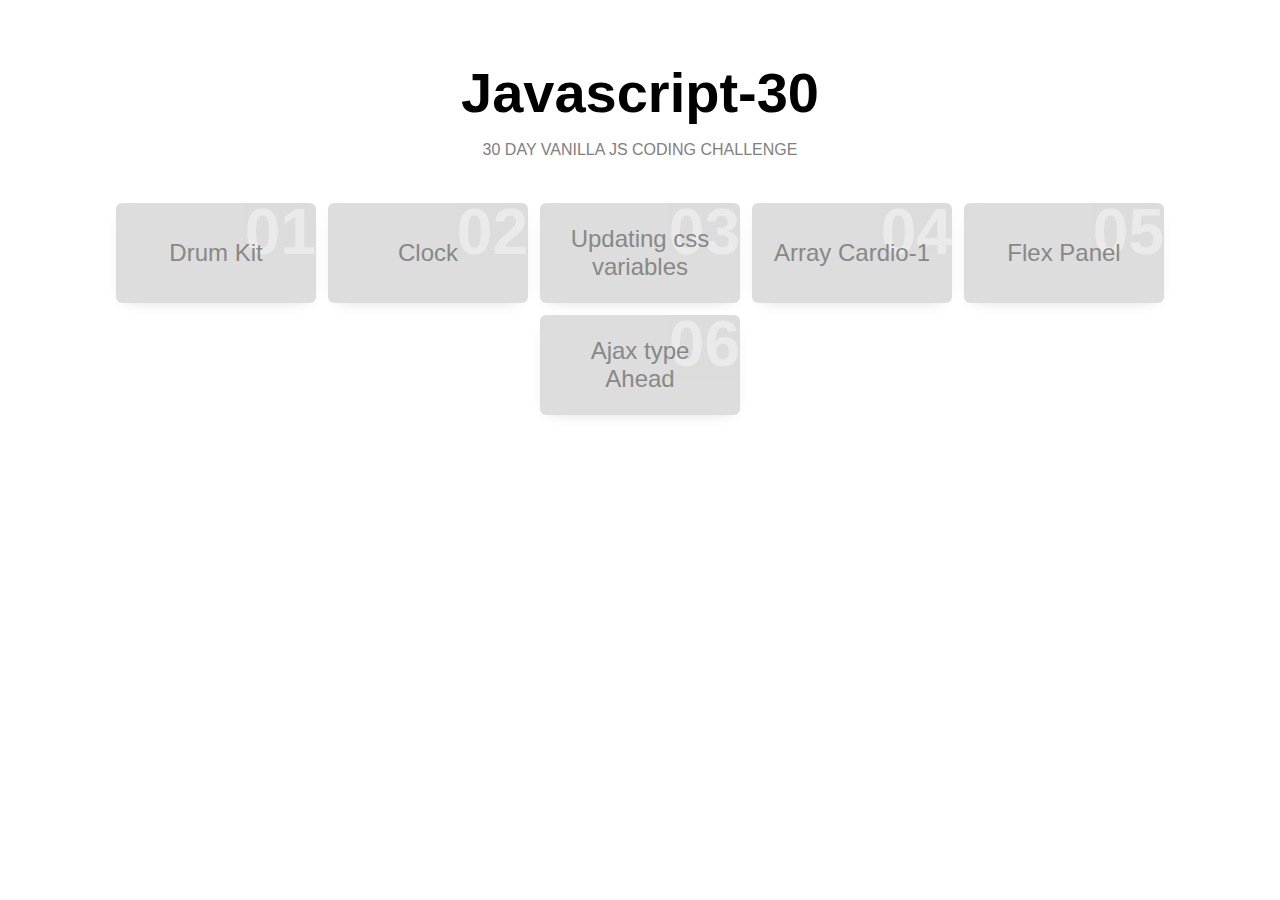
<file: index.html>
<!DOCTYPE html>
<html lang="en">

<head>
  <meta charset="UTF-8">
  <meta http-equiv="X-UA-Compatible" content="IE=edge">
  <meta name="viewport" content="width=device-width, initial-scale=1.0">
  <title>javascript 30</title>
  <link rel="stylesheet" href="index.css">
</head>

<body>
  <div class="container">
    <header>
      <h1 class="title">Javascript-30</h1>
      <p class="desc">30 day vanilla js coding challenge</p>
    </header>
    <main>
      <ul class="cards">
        <li class="card-item">
          <a href="./drum-kit/" class="card-link">
            <span class="badge">01</span>
            Drum Kit
          </a>
        </li>
        <li class="card-item">
          <a href="./clock/" class="card-link">
            <span class="badge">02</span>
            Clock
          </a>
        </li>
        <li class="card-item">
          <a href="./updating-css-variables/" class="card-link">
            <span class="badge">03</span>
            Updating css variables
          </a>
        </li>
        <!-- day 4 array cardio-1 -->
        <li class="card-item">
          <a href="./array-cardio-1/" class="card-link">
            <span class="badge">04</span>
            Array Cardio-1
          </a>
        </li>
        <!-- day 5 flex panel -->
        <li class="card-item">
          <a href="./flex-panel/" class="card-link">
            <span class="badge">05</span>
            Flex Panel
          </a>
        </li>
        <!-- day 6 ajax type -->
        <li class="card-item">
          <a href="./ajax-type-ahead/" class="card-link">
            <span class="badge">06</span>
            Ajax type<br />Ahead
          </a>
        </li>
      </ul>
    </main>
  </div>
</body>

</html>
</file>
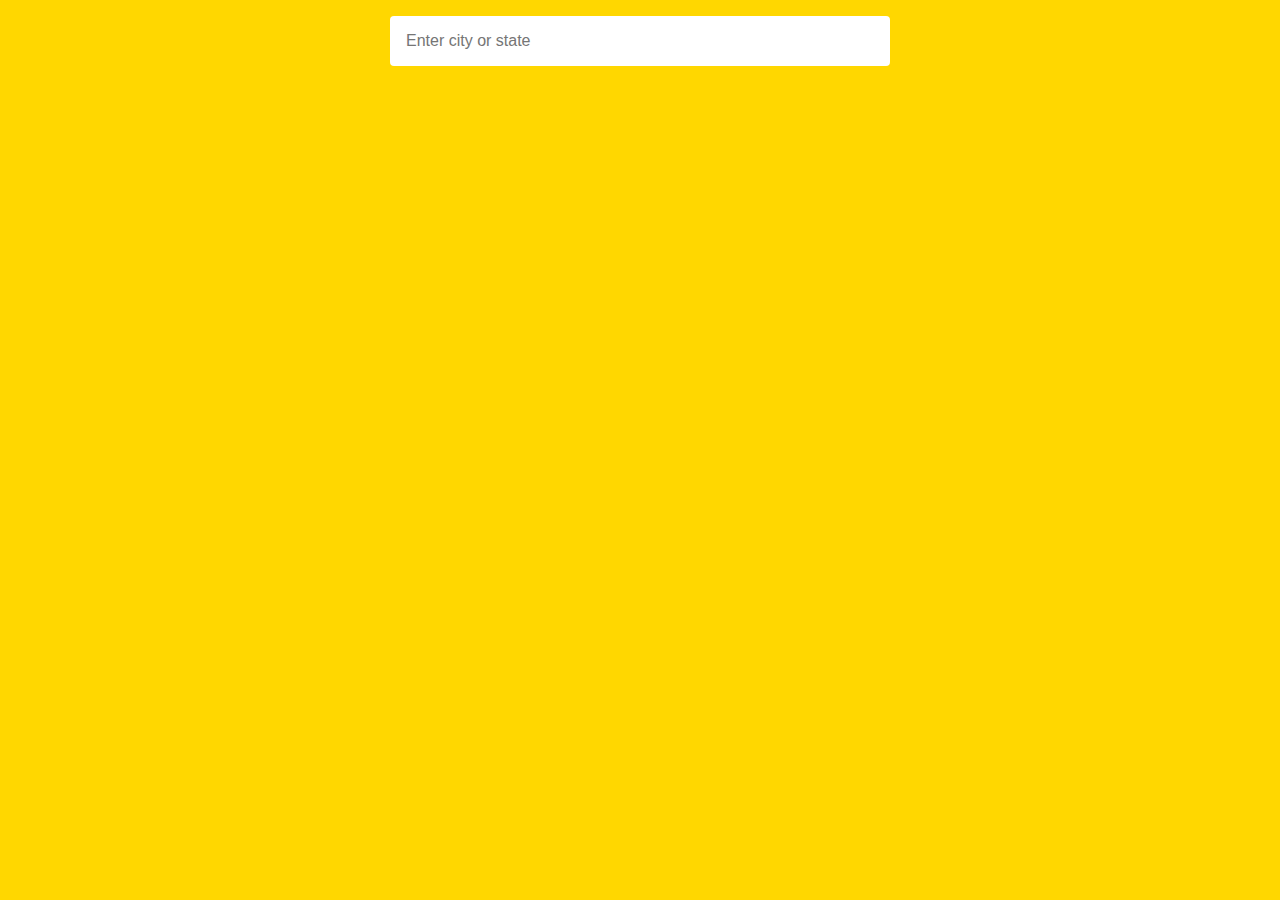
<file: ajax-type-ahead/index.html>
<!DOCTYPE html>
<html lang="en">

<head>
  <meta charset="UTF-8">
  <meta http-equiv="X-UA-Compatible" content="IE=edge">
  <meta name="viewport" content="width=device-width, initial-scale=1.0">
  <title>Ajax Type Ahead</title>
  <link rel="stylesheet" href="style.css">
  <link rel="stylesheet" href="../index.css">
</head>

<body>
  <div class="container">
    <div class="input-box">
      <input type="text" placeholder="Enter city or state" id="input" class="input">
    </div>
    <ul class="lists"></ul>
  </div>

  <script src="./app.js"></script>
</body>

</html>
</file>
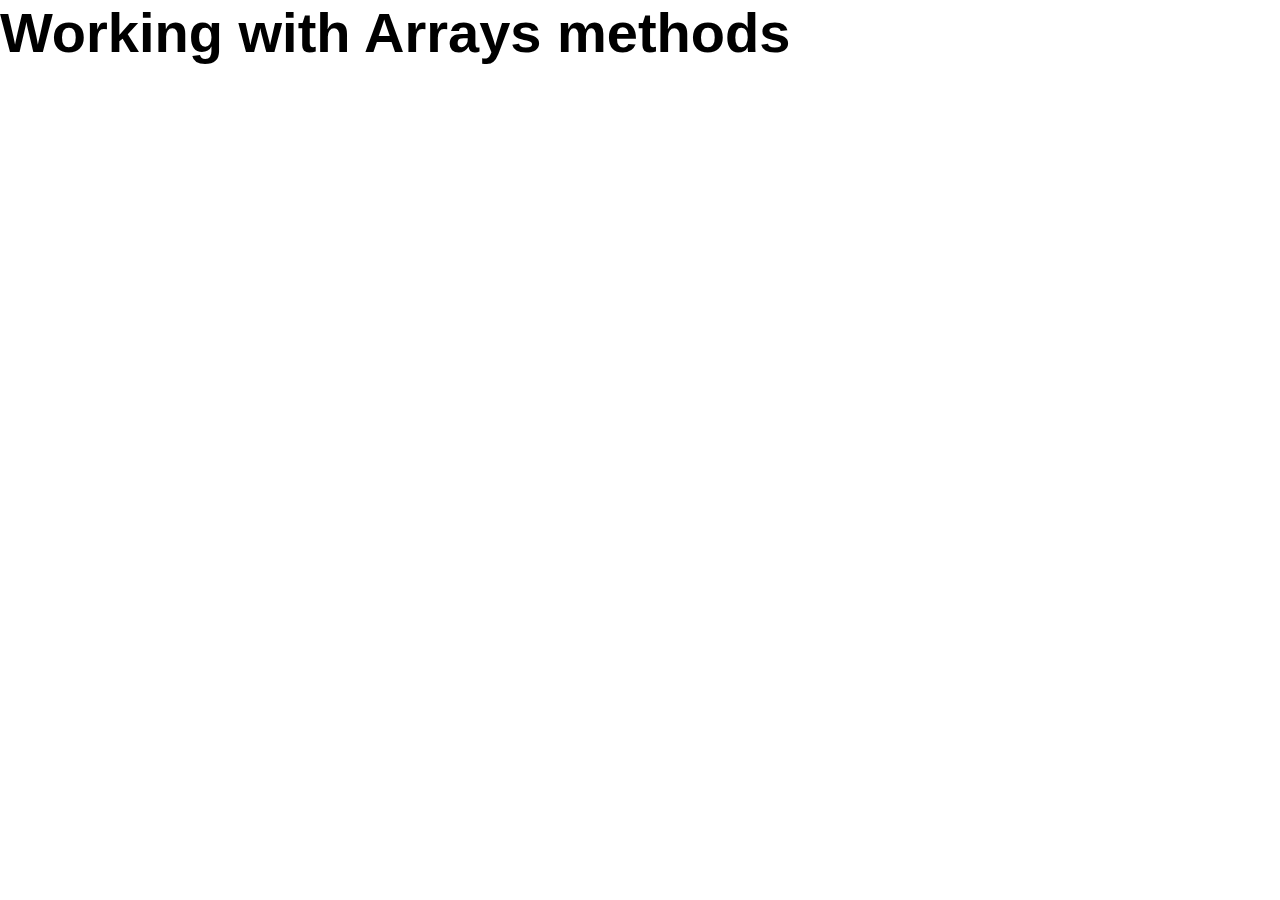
<file: array-cardio-1/index.html>
<!DOCTYPE html>
<html lang="en">

<head>
  <meta charset="UTF-8">
  <meta http-equiv="X-UA-Compatible" content="IE=edge">
  <meta name="viewport" content="width=device-width, initial-scale=1.0">
  <title>Document</title>
  <link rel="stylesheet" href="../index.css">
</head>

<body>
  <h1 class="title">Working with Arrays methods</h1>

  <script src="./app.js"></script>
</body>

</html>
</file>
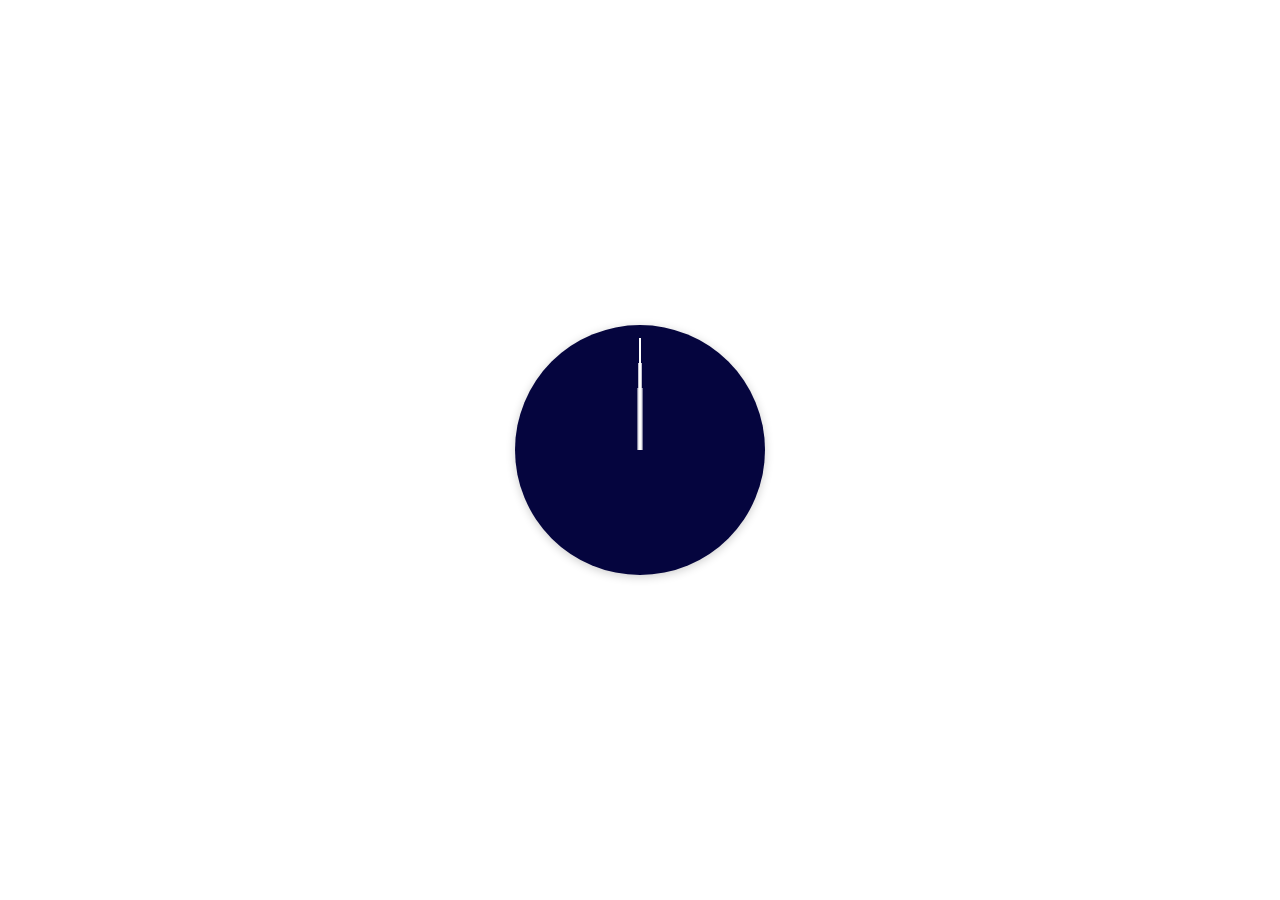
<file: clock/index.html>
<!DOCTYPE html>
<html lang="en">

<head>
  <meta charset="UTF-8">
  <meta http-equiv="X-UA-Compatible" content="IE=edge">
  <meta name="viewport" content="width=device-width, initial-scale=1.0">
  <title>Clock</title>
  <link rel="stylesheet" href="style.css">
  <link rel="stylesheet" href="../index.css">
</head>

<body>
  <div class="clock">
    <div class="hand hr"></div>
    <div class="hand mn"></div>
    <div class="hand sc"></div>
  </div>

  <script src="./app.js"></script>
</body>

</html>
</file>
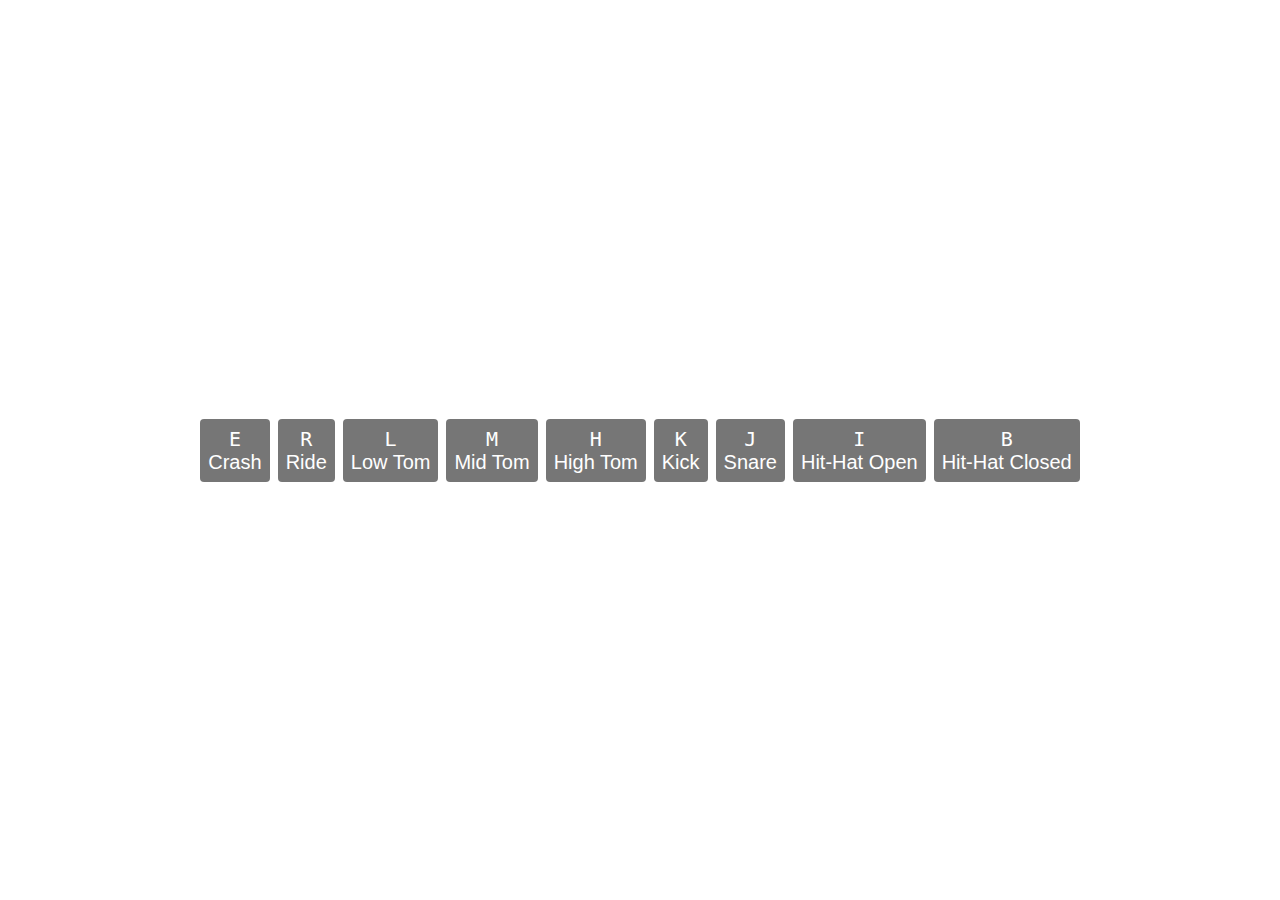
<file: drum-kit/index.html>
<!DOCTYPE html>
<html lang="en">

<head>
  <meta charset="UTF-8">
  <meta http-equiv="X-UA-Compatible" content="IE=edge">
  <meta name="viewport" content="width=device-width, initial-scale=1.0">
  <title>Drum kit</title>
  <!-- css -->
  <link rel="stylesheet" href="./style.css">
  <link rel="stylesheet" href="../index.css">
</head>

<body>
  <div class="keys">
    <div class="key" data-key="69">
      <kbd>E</kbd>
      Crash
    </div>
    <div class="key" data-key="82">
      <kbd>R</kbd>
      Ride
    </div>
    <div class="key" data-key="76">
      <kbd>L</kbd>
      Low Tom
    </div>
    <div class="key" data-key="77">
      <kbd>M</kbd>
      Mid Tom
    </div>
    <div class="key" data-key="72">
      <kbd>H</kbd>
      High Tom
    </div>
    <div class="key" data-key="75">
      <kbd>K</kbd>
      Kick
    </div>
    <div class="key" data-key="74">
      <kbd>J</kbd>
      Snare
    </div>
    <div class="key" data-key="73">
      <kbd>I</kbd>
      Hit-Hat Open
    </div>
    <div class="key" data-key="66">
      <kbd>B</kbd>
      Hit-Hat Closed
    </div>
  </div>
  <audio src="./sounds/crash.wav" data-key="69"></audio>
  <audio src="./sounds/ride.wav" data-key="82"></audio>
  <audio src="./sounds/low.wav" data-key="76"></audio>
  <audio src="./sounds/mid.wav" data-key="77"></audio>
  <audio src="./sounds/high.wav" data-key="72"></audio>
  <audio src="./sounds/kick.wav" data-key="75"></audio>
  <audio src="./sounds/snare.wav" data-key="74"></audio>
  <audio src="./sounds/hihat-open.wav" data-key="73"></audio>
  <audio src="./sounds/hihat-close.wav" data-key="66"></audio>

  <!-- js -->
  <script src="./app.js"></script>
</body>

</html>
</file>
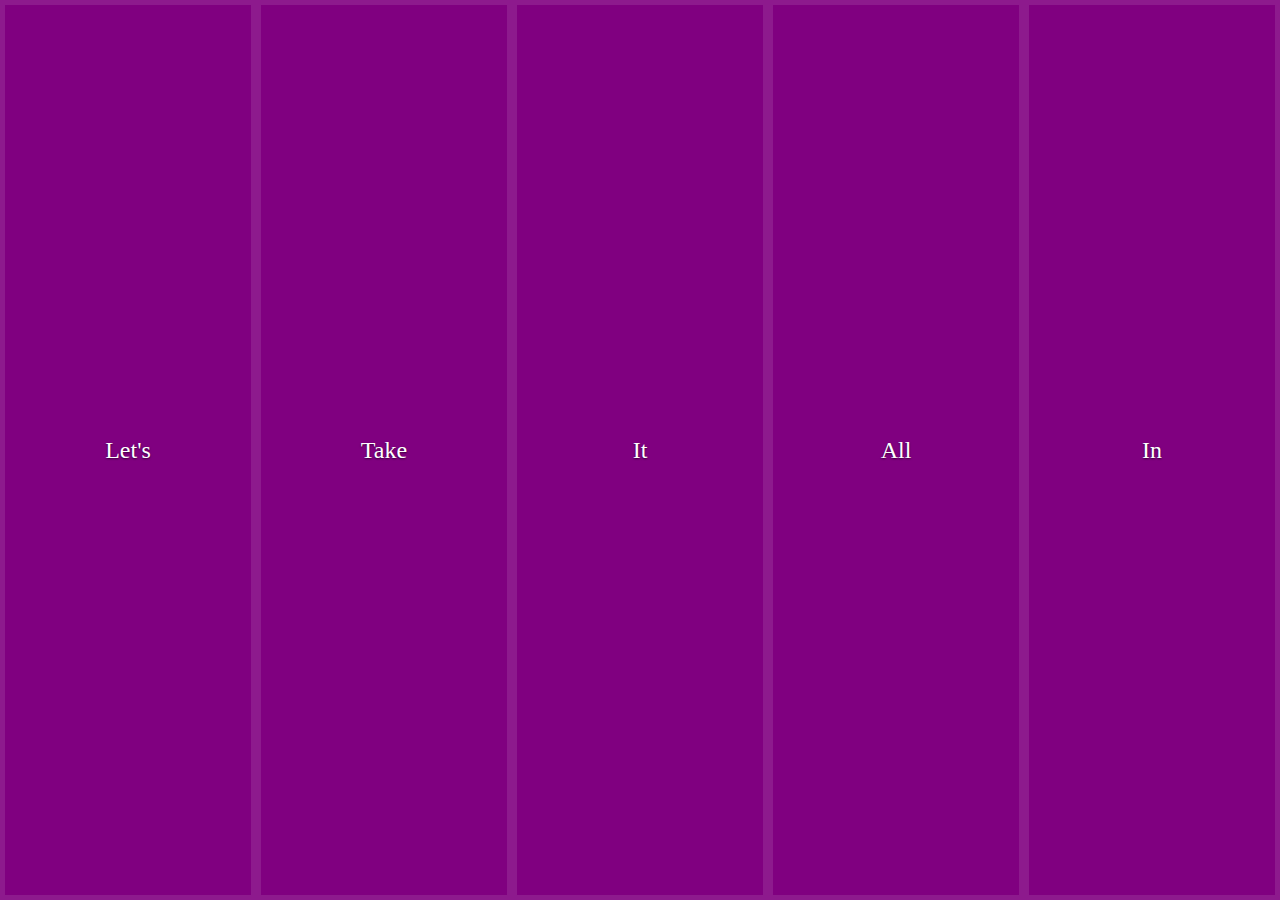
<file: flex-panel/index.html>
<!DOCTYPE html>
<html lang="en">

<head>
  <meta charset="UTF-8">
  <meta http-equiv="X-UA-Compatible" content="IE=edge">
  <meta name="viewport" content="width=device-width, initial-scale=1.0">
  <title>Flex Panel</title>
  <link rel="stylesheet" href="style.css">
  <link rel="stylesheet" href="../index.css">
</head>

<body>
  <div class="panels">
    <div class="panel panel1">
      <p>Hey</p>
      <p>Let's</p>
      <p>Dance</p>
    </div>
    <div class="panel panel2">
      <p>Give</p>
      <p>Take</p>
      <p>Receive</p>
    </div>
    <div class="panel panel3">
      <p>Experience</p>
      <p>It</p>
      <p>Today</p>
    </div>
    <div class="panel panel4">
      <p>Give</p>
      <p>All</p>
      <p>You can</p>
    </div>
    <div class="panel panel5">
      <p>Life</p>
      <p>In</p>
      <p>Motion</p>
    </div>
  </div>

  <script src="./app.js"></script>
</body>

</html>
</file>
<file: index.css>
* {
  margin: 0;
  padding: 0;
  box-sizing: border-box;
}

body {
  min-height: 100vh;
  font-family: Verdana, Geneva, Tahoma, sans-serif;
}

a {
  text-decoration: none;
  color: inherit;
  display: inline-block;
}

.container {
  margin: 0 auto;
  width: 1080px;
  max-width: 100%;
  padding: 1rem;
}

header {
  padding: 2.75rem 0;
  text-align: center;
}

.title {
  font-size: 3.5rem;
}

.desc {
  font-size: 1rem;
  margin-top: 1rem;
  color: hsl(0 0% 50%);
  text-transform: uppercase;
}

ul.cards {
  width: 100%;
  list-style: none;
  display: flex;
  align-items: center;
  justify-content: center;
  flex-wrap: wrap;
  gap: .75rem;
}

.card-item {
  width: 200px;
  max-width: calc((100% / 2) - .75rem);
  text-align: center;
}

.card-link {
  position: relative;
  height: 100px;
  background: #ddd;
  display: flex;
  flex-direction: column;
  align-items: center;
  justify-content: center;
  font-size: 1.5rem;
  color: #888;
  border-radius: 6px;
  box-shadow: 0 5px 15px -10px rgba(0, 0, 0, .25);
  overflow: hidden;
  z-index: 1;
}

.badge {
  position: absolute;
  top: -8px;
  right: 0px;
  color: #fff;
  opacity: .4;
  font-size: 4rem;
  font-weight: 900;
  pointer-events: none;
  z-index: -1;
}

@media screen and (max-width: 520px) {
  html {
    font-size: 15px;
  }

  .title {
    font-size: 2.5rem;
  }
}
</file>
<file: ajax-type-ahead/style.css>
body {
  background: gold;
}

.input-box {
  width: 500px;
  margin: auto;
}

.input {
  width: 100%;
  border: 0;
  background: #fff;
  font-size: 1rem;
  padding: 1rem;
  border-radius: 4px;
}

.lists {
  list-style: none;
  width: 500px;
  margin: 1rem auto;
  /* perspective: 700px; */
  /* transform-style: preserve-3d; */
}

.list {
  width: 100%;
  padding: 1rem;
  background: #f2f2f2;
  display: flex;
  align-items: center;
  justify-content: space-between;
}

.list:nth-child(odd) {
  transform: rotateX(16deg);
}

.list:nth-child(even) {
  transform: rotateX(-16deg);
}
</file>
<file: clock/style.css>
.clock {
  position: absolute;
  top: 50%;
  left: 50%;
  transform: translate(-50%, -50%);
  width: 250px;
  height: 250px;
  background: #05053e;
  margin: auto;
  border-radius: 50%;
  box-shadow: 0 2px 10px rgba(0, 0, 0, .2);
}

.hand {
  position: absolute;
  background: #fff;
  bottom: 50%;
  left: 50%;
  translate: -50%;
  transform-origin: bottom;
}

.hr {
  width: 6px;
  height: 25%;
  opacity: .5;
}

.mn {
  width: 4px;
  height: 35%;
  opacity: .75;
}

.sc {
  width: 2px;
  height: 45%;
}
</file>
<file: drum-kit/style.css>
body {
  background-image: url(https://images.pexels.com/photos/995301/pexels-photo-995301.jpeg);
  background-repeat: no-repeat;
  background-size: cover;
  display: flex;
}

.keys {
  margin: auto;
  display: flex;
  align-items: center;
  justify-content: center;
  flex-wrap: wrap;
  gap: .5rem;
  padding: 1rem;
}

.key {
  display: flex;
  flex-direction: column;
  align-items: center;
  font-size: 1.25rem;
  background-color: hsla(0, 0%, 10%, 60%);
  border-radius: 4px;
  color: #fff;
  padding: 0.5rem;
  transition: transform .1s ease;
}

.playing {
  transform: scale(1.1);
  border: 2px solid #fff;
  box-shadow: 0 5px 20px rgba(0, 0, 0, .7);
}
</file>
<file: flex-panel/style.css>
.panels {
  min-height: 100vh;
  display: flex;
  overflow: hidden;
}

.panel {
  padding: 2rem 1rem;
  background: purple;
  box-shadow: inset 0 0 0 5px rgba(255, 255, 255, 0.1);
  color: #fff;
  text-align: center;
  flex: 1;
  display: flex;
  align-items: center;
  justify-content: space-between;
  flex-direction: column;
  transition: 1s cubic-bezier(0.68, -0.55, 0.265, 1.55);
  background-size: cover;
  background-repeat: no-repeat;
  background-position: center;
  font-family: cursive;
  font-size: 1.5rem;
}

.panel1 {
  background-image: url(https://images.pexels.com/photos/235986/pexels-photo-235986.jpeg?auto=compress&cs=tinysrgb&w=1260&h=750&dpr=1);
}

.panel2 {
  background-image: url(https://images.pexels.com/photos/754194/pexels-photo-754194.jpeg?auto=compress&cs=tinysrgb&w=1260&h=750&dpr=1);
}

.panel3 {
  background-image: url(https://images.pexels.com/photos/716398/pexels-photo-716398.jpeg?auto=compress&cs=tinysrgb&w=1260&h=750&dpr=1);
}

.panel4 {
  background-image: url(https://images.pexels.com/photos/712319/pexels-photo-712319.jpeg?auto=compress&cs=tinysrgb&w=1260&h=750&dpr=1);
}

.panel5 {
  background-image: url(https://images.pexels.com/photos/207353/pexels-photo-207353.jpeg?auto=compress&cs=tinysrgb&w=1260&h=750&dpr=1);
}

.panel>* {
  transition: 1s cubic-bezier(0.68, -0.55, 0.265, 1.55);
  text-shadow: 0 1px 2px rgba(0, 0, 0, .6);
}

/* on open panel */
.panel.open {
  flex: 5;
  font-size: 2.5rem;
}

.panel.open-active>*:first-child {
  transform: translateY(0px);
}

.panel.open-active>*:last-child {
  transform: translateY(0px);
}

/* default closed panel */
.panel>*:first-child {
  transform: translateY(-100px);
}

.panel>*:last-child {
  transform: translateY(100px);
}
</file>
